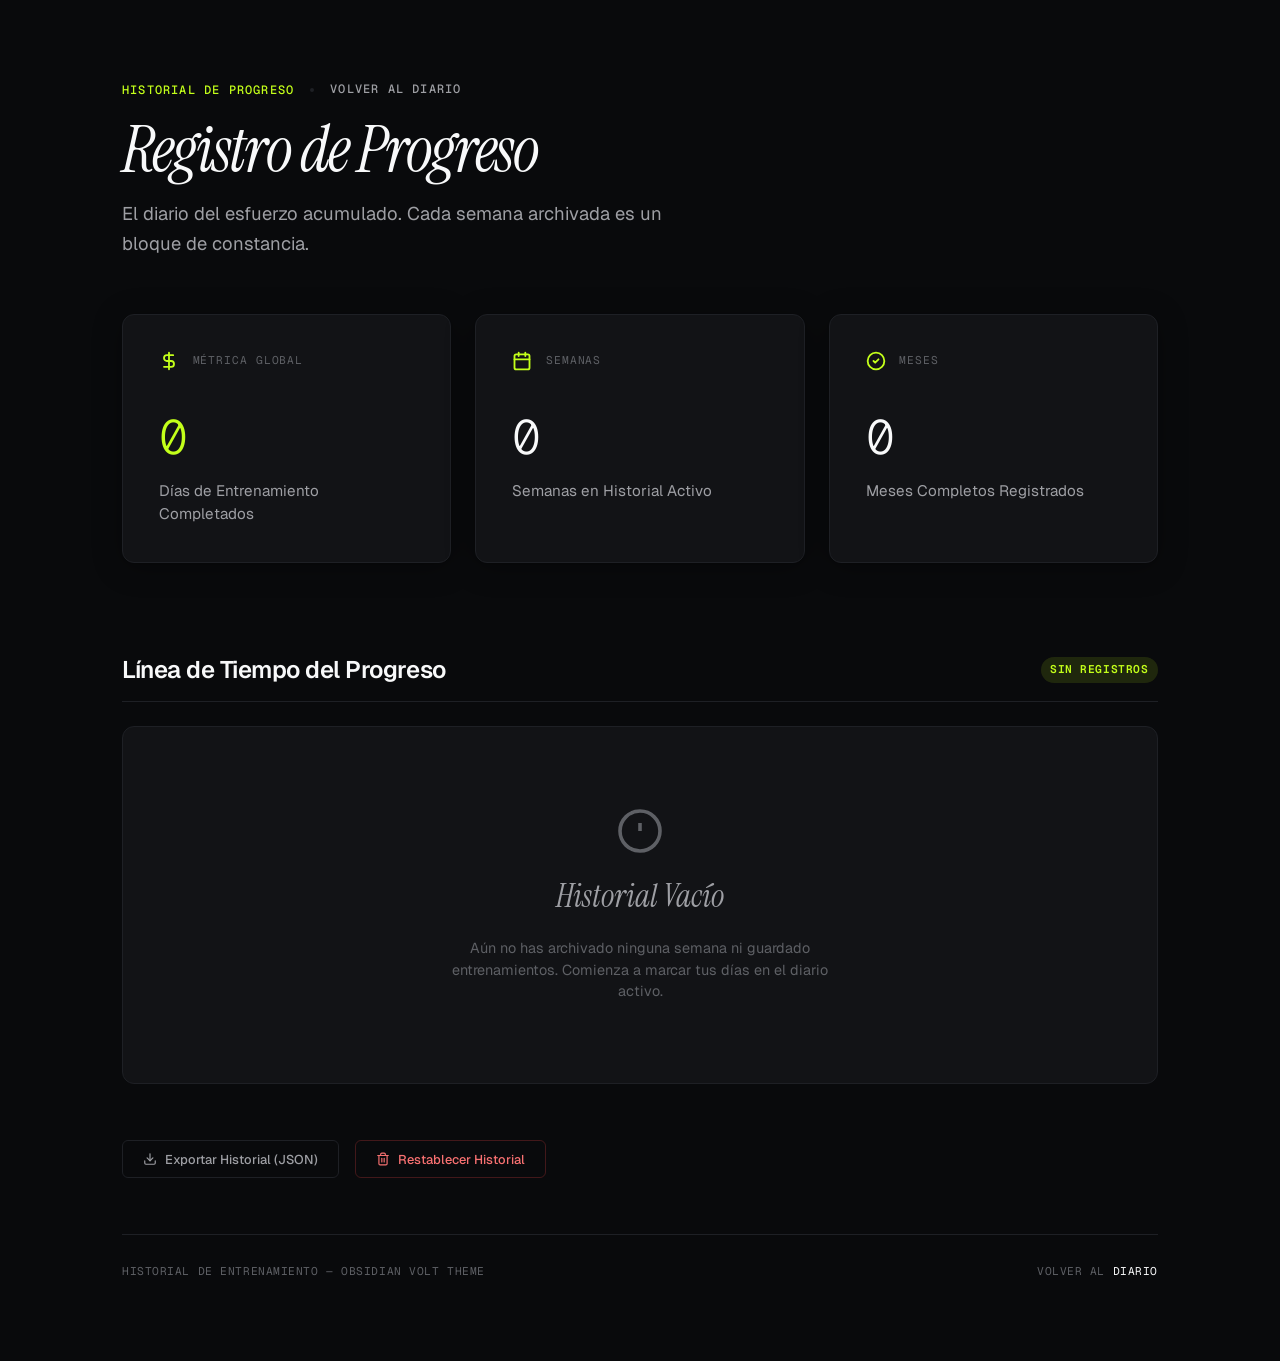
<file: historial.html>
<!DOCTYPE html>
<html lang="es">

<head>
  <meta charset="UTF-8">
  <meta name="viewport" content="width=device-width, initial-scale=1.0">
  <title>Diario de Entrenamiento — Historial de Progreso</title>
  <meta name="description"
    content="Historial completo de progreso de entrenamiento. Agrupación de entrenamientos por semanas y meses.">
  <link rel="preconnect" href="https://fonts.googleapis.com">
  <link rel="preconnect" href="https://fonts.gstatic.com" crossorigin>
  <link
    href="https://fonts.googleapis.com/css2?family=Instrument+Serif:ital@0;1&family=Geist:wght@300;400;500;600;700&family=Geist+Mono:wght@400;500;600&display=swap"
    rel="stylesheet">
  <link rel="stylesheet" href="style.css?v=1.8">
</head>

<body>

  <!-- Background Subtle Blob (Ambient Motion) -->
  <div class="ambient-glow" id="ambientGlow"></div>

  <div class="app-container">

    <!-- Editorial Header -->
    <header class="main-header">
      <div class="header-meta">
        <span class="meta-tag">HISTORIAL DE PROGRESO</span>
        <span class="meta-divider"></span>
        <a href="index.html" class="history-link" id="backToDiaryLink">VOLVER AL DIARIO</a>
      </div>
      <h1 class="main-title">Registro de Progreso</h1>
      <p class="main-subtitle font-serif">El diario del esfuerzo acumulado. Cada semana archivada es un bloque de
        constancia.</p>
    </header>

    <!-- Bento Grid Stats Summary -->
    <section class="bento-grid" id="historyStatsGrid" style="grid-template-rows: auto; margin-bottom: 2rem;">
      <div class="bento-card">
        <div class="card-header">
          <div class="card-header-left">
            <svg class="card-icon" viewBox="0 0 24 24" fill="none" stroke="currentColor" stroke-width="2.2">
              <path d="M12 2v20M17 5H9.5a3.5 3.5 0 0 0 0 7h5a3.5 3.5 0 0 1 0 7H6" stroke-linecap="round"
                stroke-linejoin="round" />
            </svg>
            <span class="card-category">MÉTRICA GLOBAL</span>
          </div>
        </div>
        <div class="card-body" style="gap: 0.25rem;">
          <h2 class="card-title" id="statTotalWorkouts"
            style="font-size: 3rem; font-family: var(--font-mono); font-weight: 300; color: var(--volt-primary);">0</h2>
          <p class="section-block-text">Días de Entrenamiento Completados</p>
        </div>
      </div>

      <div class="bento-card">
        <div class="card-header">
          <div class="card-header-left">
            <svg class="card-icon" viewBox="0 0 24 24" fill="none" stroke="currentColor" stroke-width="2.2">
              <rect x="3" y="4" width="18" height="18" rx="2" ry="2" stroke-linecap="round" stroke-linejoin="round" />
              <line x1="16" y1="2" x2="16" y2="6" stroke-linecap="round" stroke-linejoin="round" />
              <line x1="8" y1="2" x2="8" y2="6" stroke-linecap="round" stroke-linejoin="round" />
              <line x1="3" y1="10" x2="21" y2="10" stroke-linecap="round" stroke-linejoin="round" />
            </svg>
            <span class="card-category">SEMANAS</span>
          </div>
        </div>
        <div class="card-body" style="gap: 0.25rem;">
          <h2 class="card-title" id="statTotalWeeks"
            style="font-size: 3rem; font-family: var(--font-mono); font-weight: 300; color: var(--text-primary);">0</h2>
          <p class="section-block-text">Semanas en Historial Activo</p>
        </div>
      </div>

      <div class="bento-card">
        <div class="card-header">
          <div class="card-header-left">
            <svg class="card-icon" viewBox="0 0 24 24" fill="none" stroke="currentColor" stroke-width="2.2">
              <circle cx="12" cy="12" r="10" stroke-linecap="round" stroke-linejoin="round" />
              <path d="m9 12 2 2 4-4" stroke-linecap="round" stroke-linejoin="round" />
            </svg>
            <span class="card-category">MESES</span>
          </div>
        </div>
        <div class="card-body" style="gap: 0.25rem;">
          <h2 class="card-title" id="statTotalMonths"
            style="font-size: 3rem; font-family: var(--font-mono); font-weight: 300; color: var(--text-primary);">0</h2>
          <p class="section-block-text">Meses Completos Registrados</p>
        </div>
      </div>
    </section>

    <!-- Main History Timeline Section -->
    <main class="history-main">
      <div class="history-section-header">
        <h2 class="history-section-title">Línea de Tiempo del Progreso</h2>
        <span class="badge badge-volt" id="historyStatusBadge">CARGANDO REGISTROS...</span>
      </div>

      <div id="historyTreeContainer" class="history-tree">
        <!-- Rendered dynamically by JS -->
      </div>

      <!-- Settings & Utilities -->
      <div class="history-actions-panel">
        <button class="history-util-btn btn-export" onclick="exportHistoryData()">
          <svg viewBox="0 0 24 24" fill="none" stroke="currentColor" stroke-width="2" stroke-linecap="round"
            stroke-linejoin="round">
            <path d="M21 15v4a2 2 0 0 1-2 2H5a2 2 0 0 1-2-2v-4"></path>
            <polyline points="7 10 12 15 17 10"></polyline>
            <line x1="12" y1="15" x2="12" y2="3"></line>
          </svg>
          Exportar Historial (JSON)
        </button>
        <button class="history-util-btn btn-reset" onclick="resetHistoryData()">
          <svg viewBox="0 0 24 24" fill="none" stroke="currentColor" stroke-width="2" stroke-linecap="round"
            stroke-linejoin="round">
            <polyline points="3 6 5 6 21 6"></polyline>
            <path d="M19 6v14a2 2 0 0 1-2 2H7a2 2 0 0 1-2-2V6m3 0V4a2 2 0 0 1 2-2h4a2 2 0 0 1 2 2v2"></path>
            <line x1="10" y1="11" x2="10" y2="17"></line>
            <line x1="14" y1="11" x2="14" y2="17"></line>
          </svg>
          Restablecer Historial
        </button>
      </div>
    </main>

    <!-- Minimal Footer -->
    <footer class="main-footer">
      <span class="footer-meta">Historial de Entrenamiento — Obsidian Volt Theme</span>
      <span class="footer-meta">VOLVER AL <a href="index.html"
          style="color: var(--text-primary); text-decoration: none;">DIARIO</a></span>
    </footer>

  </div>

  <script src="historial.js?v=1.2"></script>
</body>

</html>
</file>
<file: style.css>
/* ==========================================================================
   DESIGN SYSTEM & VARIABLES (Obsidian Volt Theme - Dark Athletic)
   ========================================================================== */
:root {
  /* Colors */
  --canvas-bg: #090A0C;
  --surface-card: #121316;
  --border-color: #1E2025;
  --border-color-hover: #2E313A;
  --text-primary: #F8F9FA;
  --text-secondary: #9E9FA4;
  --text-muted: #5E6065;
  
  /* Volt Accent */
  --volt-primary: #C3FF1A;
  --volt-primary-hover: #B2EC12;
  --volt-glow: rgba(195, 255, 26, 0.15);

  /* Muted Pastels (Accents in Dark Mode) */
  --pastel-red-bg: rgba(239, 68, 68, 0.15);
  --pastel-red-text: #F87171;
  --pastel-blue-bg: rgba(59, 130, 246, 0.15);
  --pastel-blue-text: #60A5FA;
  --pastel-green-bg: rgba(16, 185, 129, 0.15);
  --pastel-green-text: #34D399;
  --pastel-yellow-bg: rgba(245, 158, 11, 0.15);
  --pastel-yellow-text: #FBBF24;

  /* Typography */
  --font-sans: 'Geist', 'SF Pro Display', -apple-system, BlinkMacSystemFont, 'Segoe UI', Roboto, sans-serif;
  --font-serif: 'Instrument Serif', 'Playfair Display', Georgia, serif;
  --font-mono: 'Geist Mono', 'SF Mono', 'JetBrains Mono', monospace;

  /* Animation Curves */
  --ease-out: cubic-bezier(0.23, 1, 0.32, 1);
  --ease-in-out: cubic-bezier(0.77, 0, 0.175, 1);
  --ease-drawer: cubic-bezier(0.32, 0.72, 0, 1);
  
  /* Shadows (Dark-optimized) */
  --shadow-subtle: 0 4px 30px rgba(0, 0, 0, 0.3), 0 1px 3px rgba(0, 0, 0, 0.2);
  --shadow-hover: 0 15px 50px rgba(0, 0, 0, 0.5), 0 2px 8px rgba(0, 0, 0, 0.3);
}

/* ==========================================================================
   RESET & SYSTEM DEFAULTS
   ========================================================================== */
*, *::before, *::after {
  box-sizing: border-box;
  margin: 0;
  padding: 0;
}

html, body {
  background-color: var(--canvas-bg);
  color: var(--text-primary);
  font-family: var(--font-sans);
  line-height: 1.6;
  -webkit-font-smoothing: antialiased;
  -moz-osx-font-smoothing: grayscale;
  max-width: 100%;
  overflow-x: hidden;
  position: relative;
  min-height: 100vh;
}

/* Background Ambient Glow (Volt Accent) */
.ambient-glow {
  position: fixed;
  top: -10%;
  left: 35%;
  width: 60vw;
  height: 60vw;
  background: radial-gradient(circle, rgba(195, 255, 26, 0.02) 0%, rgba(9, 10, 12, 0) 70%);
  z-index: -1;
  pointer-events: none;
  animation: floatAmbient 25s infinite alternate ease-in-out;
}

@keyframes floatAmbient {
  0% {
    transform: translate(0, 0) scale(1);
  }
  100% {
    transform: translate(-10%, 15%) scale(1.1);
  }
}

/* ==========================================================================
   LAYOUT CONTAINERS
   ========================================================================== */
.app-container {
  max-width: 1100px;
  margin: 0 auto;
  padding: 5rem 2rem;
  display: flex;
  flex-direction: column;
  gap: 3.5rem;
}

/* ==========================================================================
   TYPOGRAPHY & HEADERS
   ========================================================================== */
.main-header {
  display: flex;
  flex-direction: column;
  gap: 1rem;
  animation: slideFadeIn 600ms var(--ease-out) forwards;
}

.header-meta {
  display: flex;
  align-items: center;
  flex-wrap: wrap;
  gap: 0.5rem 1rem;
  font-family: var(--font-mono);
  font-size: 0.75rem;
  font-weight: 500;
  letter-spacing: 0.1em;
  color: var(--text-muted);
}

.meta-tag {
  color: var(--volt-primary);
}

.meta-divider {
  width: 4px;
  height: 4px;
  background-color: var(--border-color);
  border-radius: 50%;
}

.history-link {
  color: var(--text-secondary);
  text-decoration: none;
  border-bottom: 1px dashed transparent;
  transition: color 150ms var(--ease-out), border-color 150ms var(--ease-out);
}

.history-link:hover {
  color: var(--volt-primary);
  border-bottom-color: var(--volt-primary);
}

.main-title {
  font-family: var(--font-serif);
  font-size: 4rem;
  font-weight: 400;
  font-style: italic;
  line-height: 1.05;
  letter-spacing: -0.03em;
  color: var(--text-primary);
}

.main-subtitle {
  font-family: var(--font-sans);
  font-size: 1.15rem;
  font-weight: 400;
  color: var(--text-secondary);
  max-width: 600px;
}

/* ==========================================================================
   NAVIGATION (Calendar Tabs)
   ========================================================================== */
.calendar-nav {
  position: sticky;
  top: 1rem;
  z-index: 10;
  animation: slideFadeIn 600ms var(--ease-out) forwards;
  animation-delay: 80ms;
  opacity: 0;
  width: 100%;
  max-width: 100%;
  min-width: 0;
}

.nav-scroll-wrapper {
  display: flex;
  gap: 0.75rem;
  background: rgba(18, 19, 22, 0.85);
  backdrop-filter: blur(12px);
  -webkit-backdrop-filter: blur(12px);
  padding: 0.5rem;
  border-radius: 12px;
  border: 1px solid var(--border-color);
  overflow-x: auto;
  scrollbar-width: none; /* Firefox */
  width: 100%;
  max-width: 100%;
  min-width: 0;
}

.nav-scroll-wrapper::-webkit-scrollbar {
  display: none; /* Safari / Chrome */
}

.day-btn {
  flex: 1;
  min-width: 110px;
  background: transparent;
  border: 1px solid transparent;
  padding: 0.75rem 1rem;
  border-radius: 8px;
  cursor: pointer;
  display: flex;
  flex-direction: column;
  align-items: flex-start;
  gap: 0.25rem;
  text-align: left;
  transition: background 150ms var(--ease-out), border 150ms var(--ease-out), transform 150ms var(--ease-out);
}

@media (hover: hover) and (pointer: fine) {
  .day-btn:hover {
    background: rgba(255, 255, 255, 0.03);
    border-color: var(--border-color);
  }
}

.day-btn:active {
  transform: scale(0.97);
}

.day-btn.active {
  background: var(--volt-primary);
  border-color: var(--volt-primary);
}

.day-name {
  font-size: 0.75rem;
  font-family: var(--font-mono);
  text-transform: uppercase;
  letter-spacing: 0.05em;
  font-weight: 600;
  color: var(--text-muted);
}

.day-btn.active .day-name {
  color: #384F00;
}

.day-routine-name {
  font-size: 0.95rem;
  font-weight: 600;
  color: var(--text-primary);
  white-space: nowrap;
}

.day-btn.active .day-routine-name {
  color: #000000;
}

/* Indicators for Completion */
.day-completion-dot {
  width: 5px;
  height: 5px;
  background-color: var(--volt-primary);
  border-radius: 50%;
  margin-top: 0.25rem;
  opacity: 0;
  transition: opacity 200ms ease;
}

.day-btn.completed .day-completion-dot {
  opacity: 1;
}

.day-btn.active.completed .day-completion-dot {
  background-color: #000000;
}

/* ==========================================================================
   BENTO GRID SYSTEM
   ========================================================================== */
.bento-grid {
  display: grid;
  grid-template-columns: repeat(3, minmax(0, 1fr));
  grid-auto-rows: auto;
  gap: 1.5rem;
  animation: slideFadeIn 600ms var(--ease-out) forwards;
  animation-delay: 160ms;
  opacity: 0;
  min-width: 0;
}

.col-span-2 {
  grid-column: span 2;
}

.row-span-2 {
  grid-row: span 2;
}

.bento-card {
  background-color: var(--surface-card);
  border: 1px solid var(--border-color);
  border-radius: 12px;
  padding: 2.25rem;
  display: flex;
  flex-direction: column;
  gap: 1.75rem;
  position: relative;
  transition: border-color 200ms var(--ease-out), box-shadow 200ms var(--ease-out);
  box-shadow: var(--shadow-subtle);
}

@media (hover: hover) and (pointer: fine) {
  .bento-card:hover {
    border-color: var(--border-color-hover);
    box-shadow: var(--shadow-hover);
  }
}

/* Bento Card Header */
.card-header {
  display: flex;
  align-items: flex-start;
  justify-content: space-between;
  gap: 1rem;
}

.card-header-left {
  display: flex;
  align-items: center;
  gap: 0.85rem;
}

.card-icon {
  width: 20px;
  height: 20px;
  color: var(--volt-primary);
  flex-shrink: 0;
}

.title-wrapper {
  display: flex;
  flex-direction: column;
  gap: 0.15rem;
}

.card-category {
  font-family: var(--font-mono);
  font-size: 0.7rem;
  letter-spacing: 0.08em;
  text-transform: uppercase;
  color: var(--text-muted);
}

.card-title {
  font-size: 1.35rem;
  font-weight: 600;
  letter-spacing: -0.01em;
  color: var(--text-primary);
}

/* Badges */
.badge {
  font-family: var(--font-mono);
  font-size: 0.7rem;
  font-weight: 600;
  letter-spacing: 0.05em;
  padding: 0.25rem 0.6rem;
  border-radius: 9999px;
  text-transform: uppercase;
}

.badge-green {
  background-color: var(--pastel-green-bg);
  color: var(--pastel-green-text);
}

.badge-blue {
  background-color: var(--pastel-blue-bg);
  color: var(--pastel-blue-text);
}

.badge-red {
  background-color: var(--pastel-red-bg);
  color: var(--pastel-red-text);
}

.badge-yellow {
  background-color: var(--pastel-yellow-bg);
  color: var(--pastel-yellow-text);
}

.badge-volt {
  background-color: rgba(195, 255, 26, 0.12);
  color: var(--volt-primary);
}

/* ==========================================================================
   CARD BODY CONTENTS
   ========================================================================== */
.card-body {
  display: flex;
  flex-direction: column;
  gap: 1.5rem;
  height: 100%;
}

.divider {
  width: 100%;
  height: 1px;
  background-color: var(--border-color);
}

.section-block {
  display: flex;
  flex-direction: column;
  gap: 0.5rem;
}

.section-block-title {
  font-size: 0.85rem;
  font-family: var(--font-mono);
  text-transform: uppercase;
  letter-spacing: 0.05em;
  color: var(--text-muted);
}

.section-block-text {
  font-size: 0.95rem;
  color: var(--text-secondary);
  line-height: 1.5;
}

/* ==========================================================================
   EXERCISE CONTAINER & DETAIL ITEMS
   ========================================================================== */
.exercises-container {
  display: flex;
  flex-direction: column;
  gap: 1.25rem;
}

.exercise-row {
  border: 1px solid var(--border-color);
  border-radius: 8px;
  padding: 1.25rem;
  display: flex;
  flex-direction: column;
  gap: 1rem;
  background-color: #17181D;
  transition: border-color 200ms var(--ease-out), background-color 200ms var(--ease-out);
}

.exercise-row.completed {
  border-color: rgba(195, 255, 26, 0.25);
  background-color: rgba(195, 255, 26, 0.02);
}

.exercise-meta-row {
  display: flex;
  align-items: flex-start;
  justify-content: space-between;
  gap: 1rem;
}

.exercise-info {
  display: flex;
  align-items: flex-start;
  gap: 0.75rem;
}

.exercise-num {
  font-family: var(--font-mono);
  font-size: 0.85rem;
  color: var(--text-muted);
  margin-top: 0.15rem;
}

.exercise-name-wrapper {
  display: flex;
  flex-direction: column;
  gap: 0.25rem;
  align-items: flex-start;
  text-align: left;
}

.exercise-name {
  font-size: 1.05rem;
  font-weight: 600;
  color: var(--text-primary);
  text-align: left;
}

.exercise-notes {
  font-size: 0.85rem;
  color: var(--text-secondary);
  line-height: 1.4;
  text-align: left;
}

.exercise-badge-container {
  display: flex;
  align-items: center;
  gap: 0.5rem;
}

/* Interactive Sets & Tracking Panel */
.exercise-tracking {
  display: flex;
  flex-wrap: wrap;
  gap: 1rem;
  align-items: center;
  justify-content: space-between;
  border-top: 1px solid var(--border-color);
  padding-top: 0.85rem;
}

.sets-group {
  display: flex;
  flex-wrap: wrap;
  gap: 0.75rem 0.5rem;
  align-items: center;
}

.set-track-item {
  display: flex;
  align-items: center;
  gap: 0.4rem;
  font-size: 0.85rem;
}

.set-label {
  font-family: var(--font-mono);
  color: var(--text-secondary);
}

.rep-input {
  width: 44px;
  height: 28px;
  border: 1px solid var(--border-color);
  border-radius: 4px;
  text-align: center;
  font-family: var(--font-mono);
  font-size: 0.85rem;
  color: var(--text-primary);
  background-color: #0E0F12;
  transition: border-color 150ms var(--ease-out);
}

.rep-input:focus {
  outline: none;
  border-color: var(--volt-primary);
}

/* Custom Mini Checkbox Button for Series */
.set-checkbox-label {
  display: flex;
  align-items: center;
  justify-content: center;
  width: 28px;
  height: 28px;
  border: 1px solid var(--border-color);
  border-radius: 4px;
  background-color: #0E0F12;
  cursor: pointer;
  transition: background-color 150ms var(--ease-out), border-color 150ms var(--ease-out), transform 100ms var(--ease-out);
}

.set-checkbox-label:active {
  transform: scale(0.92);
}

.set-checkbox {
  display: none;
}

.set-checkbox-label svg {
  width: 12px;
  height: 12px;
  color: transparent;
  transition: color 150ms var(--ease-out);
}

.set-checkbox:checked + .set-checkbox-label {
  background-color: var(--volt-primary);
  border-color: var(--volt-primary);
}

.set-checkbox:checked + .set-checkbox-label svg {
  color: #000000;
}

/* Rest day card state */
.rest-day-message {
  display: flex;
  flex-direction: column;
  align-items: center;
  justify-content: center;
  padding: 4rem 2rem;
  text-align: center;
  gap: 1.25rem;
}

.rest-title {
  font-family: var(--font-serif);
  font-size: 2.5rem;
  font-style: italic;
  font-weight: 400;
  color: var(--volt-primary);
}

.rest-desc {
  max-width: 450px;
  color: var(--text-secondary);
}

/* ==========================================================================
   SUPPLEMENTS & CHECKBOX LIST
   ========================================================================== */
.supplements-list {
  display: flex;
  flex-direction: column;
  gap: 0.85rem;
}

.supplement-item {
  display: flex;
  align-items: center;
  gap: 0.75rem;
  cursor: pointer;
}

.supp-checkbox {
  display: none;
}

.supp-checkbox-box {
  width: 18px;
  height: 18px;
  border: 1px solid var(--border-color);
  border-radius: 4px;
  background-color: #0E0F12;
  display: flex;
  align-items: center;
  justify-content: center;
  transition: background-color 150ms var(--ease-out), border-color 150ms var(--ease-out);
}

.supp-checkbox-box svg {
  width: 10px;
  height: 10px;
  color: transparent;
  transition: color 150ms var(--ease-out);
}

.supp-checkbox:checked + .supp-checkbox-box {
  background-color: var(--volt-primary);
  border-color: var(--volt-primary);
}

.supp-checkbox:checked + .supp-checkbox-box svg {
  color: #000000;
}

.supp-name {
  font-size: 0.9rem;
  color: var(--text-secondary);
  transition: color 150ms var(--ease-out);
}

.supp-checkbox:checked ~ .supp-name {
  color: var(--volt-primary);
  text-decoration: line-through;
  opacity: 0.7;
}

/* ==========================================================================
   RULES BOXES
   ========================================================================== */
.rules-grid {
  display: grid;
  grid-template-columns: repeat(3, minmax(0, 1fr));
  gap: 2rem;
  border-top: 1px solid var(--border-color);
  padding-top: 1.5rem;
}

.rule-item {
  display: flex;
  flex-direction: column;
  gap: 0.75rem;
}

.rule-number {
  font-family: var(--font-mono);
  font-size: 1.5rem;
  font-weight: 300;
  color: var(--text-muted);
  border-bottom: 1px solid var(--border-color);
  padding-bottom: 0.35rem;
  width: fit-content;
}

.rule-content {
  display: flex;
  flex-direction: column;
  gap: 0.25rem;
}

.rule-title {
  font-size: 0.95rem;
  font-weight: 600;
  color: var(--text-primary);
}

.rule-desc {
  font-size: 0.85rem;
  color: var(--text-secondary);
  line-height: 1.5;
}

/* ==========================================================================
   FOOTER SECTION
   ========================================================================== */
.main-footer {
  display: flex;
  justify-content: space-between;
  align-items: center;
  border-top: 1px solid var(--border-color);
  padding-top: 1.75rem;
  font-family: var(--font-mono);
  font-size: 0.7rem;
  color: var(--text-muted);
  letter-spacing: 0.05em;
  text-transform: uppercase;
}

.kbd-btn {
  font-family: var(--font-mono);
  border: 1px solid var(--border-color);
  border-radius: 4px;
  background: #121316;
  padding: 2px 5px;
  font-size: 0.65rem;
  color: var(--text-primary);
}

/* ==========================================================================
   KEYFRAME ANIMATIONS & EXIT/ENTER STATES
   ========================================================================== */
@keyframes slideFadeIn {
  from {
    opacity: 0;
    transform: translateY(12px);
  }
  to {
    opacity: 1;
    transform: translateY(0);
  }
}

/* Page load stagger delays */
.bento-card:nth-child(1) { animation-delay: 160ms; }
.bento-card:nth-child(2) { animation-delay: 240ms; }
.bento-card:nth-child(3) { animation-delay: 320ms; }
.bento-card:nth-child(4) { animation-delay: 400ms; }

/* Interactive transition classes (applied dynamically) */
.transition-enter {
  opacity: 0;
  transform: translateY(8px);
}

.transition-enter-active {
  opacity: 1;
  transform: translateY(0);
  transition: opacity 250ms var(--ease-out), transform 250ms var(--ease-out);
}

.transition-exit {
  opacity: 1;
  transform: translateY(0);
}

.transition-exit-active {
  opacity: 0;
  transform: translateY(-8px);
  transition: opacity 150ms var(--ease-out), transform 150ms var(--ease-out);
}

/* ==========================================================================
   RESPONSIVE LAYOUTS
   ========================================================================== */
@media (max-width: 1024px) {
  .app-container {
    padding: 3rem 1.5rem;
  }
  .main-title {
    font-size: 3rem;
  }
}

@media (max-width: 850px) {
  .bento-grid {
    grid-template-columns: minmax(0, 1fr);
  }
  .col-span-2 {
    grid-column: span 1;
  }
  .rules-grid {
    grid-template-columns: minmax(0, 1fr);
    gap: 1.5rem;
  }
}

@media (max-width: 768px) {
  .exercise-tracking {
    flex-direction: column;
    align-items: flex-start;
    gap: 0.85rem;
  }
  .sets-group {
    width: 100%;
    justify-content: flex-start;
  }
}

@media (max-width: 480px) {
  .app-container {
    padding: 2rem 1rem;
    gap: 2rem;
  }
  .main-title {
    font-size: 2.5rem;
  }
  .day-btn {
    min-width: 95px;
    padding: 0.6rem 0.8rem;
  }
  .bento-grid {
    gap: 1rem;
  }
  .bento-card {
    padding: 1.25rem 1rem;
  }
  .card-header {
    flex-direction: column;
    align-items: flex-start;
    gap: 0.75rem;
  }
  .card-header-right {
    align-self: flex-start;
  }
  .exercise-row {
    padding: 1rem 0.75rem;
  }
  .exercise-title-row {
    flex-direction: column;
    align-items: flex-start;
    gap: 0.5rem;
  }
  .rep-input {
    width: 34px;
    height: 24px;
    font-size: 0.8rem;
  }
  .set-checkbox-label {
    width: 24px;
    height: 24px;
  }
  .set-track-item {
    font-size: 0.8rem;
    gap: 0.2rem;
  }
  .main-footer {
    flex-direction: column;
    gap: 0.75rem;
    align-items: flex-start;
  }
  .day-finalized-banner {
    flex-direction: column;
    align-items: stretch;
    gap: 1rem;
    padding: 1rem;
  }
  .day-finalized-banner .btn-modify-day {
    width: 100%;
    text-align: center;
  }
  .modal-content {
    padding: 1.5rem 1.25rem;
  }
  
  /* Nested alignment fixes for progress history */
  .month-header {
    padding: 1rem 0.75rem;
  }
  .month-weeks-body {
    padding: 0 0.5rem 0.75rem 0.5rem;
  }
  .week-header {
    padding: 0.85rem 0.6rem;
  }
  .week-days-body {
    padding: 0 0.5rem 0.75rem 0.5rem;
  }
  .history-day-header {
    padding: 0.75rem 0.5rem;
  }
  .history-day-content {
    padding: 0.85rem 0.5rem;
  }
  .day-left {
    gap: 0.5rem;
  }
  .history-day-header .day-right {
    padding-left: 40px;
  }
  .exercise-meta-row {
    gap: 0.5rem;
  }
  .exercise-badge-container {
    margin-left: 20px;
  }
}

/* ==========================================================================
   VISUALIZADOR DE TÉCNICA (Modal Centrado & Botón Volt)
   ========================================================================== */
.exercise-title-row {
  display: flex;
  align-items: center;
  justify-content: flex-start;
  gap: 1rem;
  flex-wrap: wrap;
  text-align: left;
}

.tech-btn {
  font-family: var(--font-sans);
  font-size: 0.75rem;
  font-weight: 500;
  text-transform: uppercase;
  letter-spacing: 0.05em;
  background: rgba(195, 255, 26, 0.08); /* Volt tint */
  color: var(--volt-primary);
  border: 1px solid rgba(195, 255, 26, 0.25);
  padding: 0.35rem 0.75rem;
  border-radius: 6px;
  cursor: pointer;
  transition: background 150ms var(--ease-out), border-color 150ms var(--ease-out), color 150ms var(--ease-out), transform 150ms var(--ease-out);
}

@media (hover: hover) and (pointer: fine) {
  .tech-btn:hover {
    background: rgba(195, 255, 26, 0.15);
    border-color: var(--volt-primary);
    color: #FFFFFF;
  }
}

.tech-btn:active {
  transform: scale(0.96);
}

/* Global Modal Overlay (Blur + Dark backing) */
.modal-overlay {
  position: fixed;
  top: 0;
  left: 0;
  width: 100vw;
  height: 100vh;
  background-color: rgba(0, 0, 0, 0.7);
  backdrop-filter: blur(8px);
  -webkit-backdrop-filter: blur(8px);
  z-index: 1000;
  display: flex;
  align-items: center;
  justify-content: center;
  opacity: 0;
  pointer-events: none;
  transition: opacity 250ms var(--ease-out);
}

.modal-overlay.open {
  opacity: 1;
  pointer-events: auto;
}

/* Modal Popup Content Box (No browser frame chrome, clean Obsidian Card) */
.modal-content {
  background-color: var(--surface-card);
  border: 1px solid var(--border-color);
  border-radius: 16px;
  padding: 2.5rem;
  width: 90%;
  max-width: 440px;
  box-shadow: 0 20px 80px rgba(0, 0, 0, 0.6);
  position: relative;
  transform: scale(0.95);
  transition: transform 250ms var(--ease-out);
  display: flex;
  flex-direction: column;
  gap: 1.25rem;
}

.modal-overlay.open .modal-content {
  transform: scale(1);
}

/* Modal Close Button (Cross Icon) */
.modal-close-btn {
  position: absolute;
  top: 1.25rem;
  right: 1.25rem;
  background: transparent;
  border: none;
  color: var(--text-secondary);
  cursor: pointer;
  padding: 6px;
  display: flex;
  align-items: center;
  justify-content: center;
  border-radius: 6px;
  transition: color 150ms var(--ease-out), background-color 150ms var(--ease-out), transform 100ms var(--ease-out);
}

.modal-close-btn svg {
  width: 18px;
  height: 18px;
}

@media (hover: hover) and (pointer: fine) {
  .modal-close-btn:hover {
    color: var(--text-primary);
    background-color: rgba(255, 255, 255, 0.05);
  }
}

.modal-close-btn:active {
  transform: scale(0.92);
}

/* Modal Body Content */
.modal-body {
  display: flex;
  flex-direction: column;
  gap: 0.75rem;
  text-align: left;
}

.modal-exercise-name {
  font-family: var(--font-sans);
  font-size: 1.35rem;
  font-weight: 700;
  letter-spacing: -0.01em;
  color: var(--text-primary);
}

.modal-exercise-note {
  font-size: 0.9rem;
  color: var(--text-secondary);
  line-height: 1.5;
}

/* Simple Visual GIF Box (Clean white rectangle to wrap the GIF) */
.modal-gif-wrapper {
  background-color: #FFFFFF;
  border: 1px solid var(--border-color);
  border-radius: 8px;
  overflow: hidden;
  display: flex;
  justify-content: center;
  align-items: center;
  padding: 0.5rem;
  margin-top: 0.5rem;
}

.modal-gif {
  max-width: 100%;
  height: auto;
  display: block;
  border-radius: 4px;
}

/* ==========================================================================
   ARCHIVE WIDGET (SUNDAY / REST DAY)
   ========================================================================== */
.archive-section {
  width: 100%;
  margin-top: 2rem;
  display: flex;
  flex-direction: column;
  align-items: center;
}

.archive-divider {
  width: 100%;
  height: 1px;
  background-color: var(--border-color);
  margin-bottom: 2rem;
}

.archive-card {
  background-color: #17181D;
  border: 1px solid var(--border-color);
  border-radius: 12px;
  padding: 2rem;
  max-width: 480px;
  text-align: center;
  display: flex;
  flex-direction: column;
  gap: 1rem;
}

.archive-title {
  font-size: 1.15rem;
  font-weight: 600;
  color: var(--text-primary);
}

.archive-desc {
  font-size: 0.85rem;
  color: var(--text-secondary);
  line-height: 1.5;
}

.archive-btn {
  background-color: var(--volt-primary);
  color: #000000;
  border: 1px solid var(--volt-primary);
  font-family: var(--font-sans);
  font-size: 0.8rem;
  font-weight: 600;
  letter-spacing: 0.05em;
  text-transform: uppercase;
  padding: 0.75rem 1.5rem;
  border-radius: 6px;
  cursor: pointer;
  align-self: center;
  transition: background 150ms var(--ease-out), border-color 150ms var(--ease-out), transform 100ms var(--ease-out);
}

@media (hover: hover) and (pointer: fine) {
  .archive-btn:hover {
    background-color: var(--volt-primary-hover);
    border-color: var(--volt-primary-hover);
  }
}

.archive-btn:active {
  transform: scale(0.97);
}

/* ==========================================================================
   PROGRESS HISTORY STYLES
   ========================================================================== */

/* Main layout wrapper */
.history-main {
  display: flex;
  flex-direction: column;
  gap: 1.5rem;
  animation: slideFadeIn 600ms var(--ease-out) forwards;
  animation-delay: 80ms;
  opacity: 0;
}

.history-section-header {
  display: flex;
  justify-content: space-between;
  align-items: center;
  border-bottom: 1px solid var(--border-color);
  padding-bottom: 0.75rem;
}

.history-section-title {
  font-size: 1.5rem;
  font-weight: 600;
  letter-spacing: -0.02em;
  color: var(--text-primary);
}

/* Empty state message */
.empty-history-message {
  display: flex;
  flex-direction: column;
  align-items: center;
  justify-content: center;
  padding: 5rem 2rem;
  text-align: center;
  background-color: var(--surface-card);
  border: 1px solid var(--border-color);
  border-radius: 12px;
  gap: 1rem;
}

.empty-icon {
  width: 48px;
  height: 48px;
  color: var(--text-muted);
}

.empty-title {
  font-family: var(--font-serif);
  font-size: 2rem;
  font-style: italic;
  font-weight: 400;
  color: var(--text-secondary);
}

.empty-desc {
  max-width: 420px;
  font-size: 0.9rem;
  color: var(--text-muted);
  line-height: 1.5;
}

/* Standalone week active period container */
.active-period-group {
  display: flex;
  flex-direction: column;
  gap: 1.25rem;
}

.period-group-title {
  font-family: var(--font-mono);
  font-size: 0.75rem;
  text-transform: uppercase;
  letter-spacing: 0.08em;
  color: var(--volt-primary);
  margin-top: 1.5rem;
  margin-bottom: 0.25rem;
}

/* Month & Week Collapsible Cards */
.history-month-card {
  background-color: var(--surface-card);
  border: 1px solid var(--border-color);
  border-radius: 12px;
  display: flex;
  flex-direction: column;
  overflow: hidden;
  box-shadow: var(--shadow-subtle);
  transition: border-color 200ms var(--ease-out);
}

.history-month-card.expanded {
  border-color: var(--border-color-hover);
}

.month-header {
  padding: 1.5rem 2rem;
  display: flex;
  justify-content: space-between;
  align-items: center;
  cursor: pointer;
  background-color: rgba(255, 255, 255, 0.01);
  user-select: none;
}

.month-label {
  font-size: 1.25rem;
  font-weight: 700;
  color: var(--text-primary);
  letter-spacing: -0.01em;
}

.month-meta {
  font-family: var(--font-mono);
  font-size: 0.75rem;
  color: var(--text-muted);
}

.month-weeks-body {
  display: none;
  flex-direction: column;
  gap: 1.25rem;
  padding: 0 2rem 2rem 2rem;
}

.history-month-card.expanded .month-weeks-body {
  display: flex;
}

/* History Week Card */
.history-week-card {
  background-color: #17181D;
  border: 1px solid var(--border-color);
  border-radius: 10px;
  display: flex;
  flex-direction: column;
  overflow: hidden;
  transition: border-color 200ms var(--ease-out);
}

.history-week-card.expanded {
  border-color: rgba(195, 255, 26, 0.25);
}

.week-header {
  padding: 1.25rem 1.75rem;
  display: flex;
  justify-content: space-between;
  align-items: center;
  cursor: pointer;
  user-select: none;
}

.header-title-group {
  display: flex;
  align-items: center;
  gap: 0.75rem;
}

.toggle-arrow {
  width: 16px;
  height: 16px;
  color: var(--text-muted);
  transition: transform 200ms var(--ease-out);
}

.history-month-card.expanded > .month-header .toggle-arrow,
.history-week-card.expanded > .week-header .toggle-arrow {
  transform: rotate(90deg);
}

.week-label {
  font-size: 1.05rem;
  font-weight: 600;
  color: var(--text-primary);
}

.week-dates {
  font-family: var(--font-mono);
  font-size: 0.7rem;
  color: var(--text-muted);
  margin-left: 0.5rem;
}

.week-days-body {
  display: none;
  flex-direction: column;
  gap: 0.85rem;
  padding: 0 1.75rem 1.75rem 1.75rem;
}

.history-week-card.expanded .week-days-body {
  display: flex;
}

/* History Day Row */
.history-day-row {
  border: 1px solid var(--border-color);
  border-radius: 6px;
  overflow: hidden;
  background-color: #0E0F12;
  transition: border-color 150ms var(--ease-out);
}

.history-day-row.expanded {
  border-color: var(--border-color-hover);
}

.history-day-header {
  padding: 0.85rem 1.25rem;
  display: flex;
  justify-content: space-between;
  align-items: center;
  cursor: pointer;
  user-select: none;
}

.day-left {
  display: flex;
  align-items: center;
  gap: 1rem;
}

.day-name-tag {
  font-family: var(--font-mono);
  font-size: 0.75rem;
  font-weight: 700;
  color: var(--text-muted);
  width: 32px;
  text-transform: uppercase;
}

.day-title-wrapper {
  display: flex;
  flex-direction: column;
  gap: 0.1rem;
}

.day-routine-type {
  font-family: var(--font-mono);
  font-size: 0.65rem;
  color: var(--volt-primary);
  letter-spacing: 0.05em;
}

.day-title-text {
  font-size: 0.95rem;
  font-weight: 500;
  color: var(--text-primary);
}

.day-right {
  display: flex;
  align-items: center;
  gap: 0.75rem;
}

.expand-day-arrow {
  width: 14px;
  height: 14px;
  color: var(--text-muted);
  transition: transform 200ms var(--ease-out);
}

.history-day-row.expanded .expand-day-arrow {
  transform: rotate(180deg);
}

.history-day-content {
  display: none;
  padding: 1.25rem;
  border-top: 1px solid var(--border-color);
  background-color: #0B0C0E;
}

.history-day-row.expanded .history-day-content {
  display: block;
}

/* Day Details Container */
.day-details-container {
  display: flex;
  flex-direction: column;
  gap: 1.25rem;
}

.history-section-subtitle {
  font-family: var(--font-mono);
  font-size: 0.7rem;
  text-transform: uppercase;
  letter-spacing: 0.05em;
  color: var(--text-muted);
  margin-bottom: 0.75rem;
}

.history-empty-text {
  font-size: 0.85rem;
  color: var(--text-muted);
  font-style: italic;
}

/* History Exercises Detail */
.history-exercise-item {
  display: flex;
  flex-direction: column;
  gap: 0.5rem;
  padding-bottom: 0.75rem;
  border-bottom: 1px solid rgba(255, 255, 255, 0.02);
}

.history-exercise-item:last-child {
  border-bottom: none;
  padding-bottom: 0;
}

.ex-item-info {
  display: flex;
  justify-content: space-between;
  align-items: baseline;
  flex-wrap: wrap;
  gap: 0.5rem;
}

.ex-item-name {
  font-size: 0.9rem;
  font-weight: 600;
  color: var(--text-primary);
}

.ex-item-meta {
  font-size: 0.75rem;
  color: var(--text-muted);
}

.ex-item-sets {
  display: flex;
  flex-wrap: wrap;
  gap: 0.4rem;
}

/* Set Badges */
.history-set-badge {
  font-family: var(--font-mono);
  font-size: 0.65rem;
  padding: 0.15rem 0.4rem;
  border-radius: 4px;
  border: 1px solid var(--border-color);
}

.history-set-badge.completed {
  background-color: rgba(195, 255, 26, 0.06);
  border-color: rgba(195, 255, 26, 0.2);
  color: var(--volt-primary);
}

.history-set-badge.failed {
  background-color: rgba(255, 255, 255, 0.02);
  border-color: var(--border-color);
  color: var(--text-muted);
}

.day-details-divider {
  width: 100%;
  height: 1px;
  background-color: var(--border-color);
}

/* Supplements history tag lists */
.supps-history-block {
  display: flex;
  flex-direction: column;
  gap: 0.5rem;
}

.supps-history-title {
  font-family: var(--font-mono);
  font-size: 0.7rem;
  text-transform: uppercase;
  letter-spacing: 0.05em;
  color: var(--text-muted);
}

.supps-history-tags {
  display: flex;
  flex-wrap: wrap;
  gap: 0.4rem;
}

.supp-history-tag {
  font-size: 0.75rem;
  padding: 0.15rem 0.5rem;
  border-radius: 4px;
  border: 1px solid var(--border-color);
}

.supp-history-tag.completed {
  background-color: rgba(52, 211, 153, 0.06);
  border-color: rgba(52, 211, 153, 0.2);
  color: #34D399;
}

.supp-history-tag.failed {
  background-color: rgba(255, 255, 255, 0.02);
  border-color: var(--border-color);
  color: var(--text-muted);
}

/* Action Control Buttons (bottom of page) */
.history-actions-panel {
  display: flex;
  gap: 1rem;
  margin-top: 2rem;
  flex-wrap: wrap;
}

.history-util-btn {
  font-family: var(--font-sans);
  font-size: 0.8rem;
  font-weight: 500;
  display: flex;
  align-items: center;
  gap: 0.5rem;
  padding: 0.6rem 1.25rem;
  border-radius: 6px;
  cursor: pointer;
  background: transparent;
  transition: background 150ms var(--ease-out), border-color 150ms var(--ease-out), color 150ms var(--ease-out), transform 100ms var(--ease-out);
}

.history-util-btn svg {
  width: 14px;
  height: 14px;
}

.btn-export {
  border: 1px solid var(--border-color);
  color: var(--text-secondary);
}

@media (hover: hover) and (pointer: fine) {
  .btn-export:hover {
    border-color: var(--volt-primary);
    color: var(--volt-primary);
    background-color: rgba(195, 255, 26, 0.02);
  }
}

.btn-reset {
  border: 1px solid rgba(239, 68, 68, 0.25);
  color: #F87171;
}

@media (hover: hover) and (pointer: fine) {
  .btn-reset:hover {
    border-color: #EF4444;
    background-color: rgba(239, 68, 68, 0.05);
  }
}

.history-util-btn:active {
  transform: scale(0.97);
}

@media (max-width: 600px) {
  .history-actions-panel {
    flex-direction: column;
    width: 100%;
  }
  .history-util-btn {
    width: 100%;
    justify-content: center;
  }
  .month-header {
    padding: 1.25rem 1rem;
  }
  .month-weeks-body {
    padding: 0 0.85rem 1rem 0.85rem;
  }
  .week-header {
    flex-direction: column;
    align-items: flex-start;
    gap: 0.75rem;
    padding: 1rem 0.85rem;
  }
  .header-title-group {
    flex-wrap: wrap;
    gap: 0.5rem 0.75rem;
  }
  .week-dates {
    display: block;
    width: 100%;
    margin-left: 28px;
  }
  .week-header .badge {
    align-self: flex-start;
    margin-left: 28px;
  }
  .week-days-body {
    padding: 0 0.85rem 1rem 0.85rem;
  }
  .history-day-header {
    flex-direction: column;
    align-items: flex-start;
    gap: 0.75rem;
    padding: 0.75rem 0.75rem;
  }
  .history-day-header .day-right {
    width: 100%;
    justify-content: space-between;
    padding-left: 48px;
  }
  .history-day-content {
    padding: 1rem 0.75rem;
  }
  .exercise-meta-row {
    flex-direction: column;
    align-items: flex-start;
    gap: 0.75rem;
  }
  .exercise-badge-container {
    align-self: flex-start;
    margin-left: 28px;
  }
}

/* ==========================================================================
   DAY ACTION & FINALIZATION UI
   ========================================================================== */
.day-action-row {
  display: flex;
  justify-content: center;
  margin-top: 2rem;
  border-top: 1px solid var(--border-color);
  padding-top: 1.5rem;
}

.btn-finalize-day {
  background-color: var(--volt-primary);
  color: #000000;
  border: 1px solid var(--volt-primary);
  font-family: var(--font-sans);
  font-size: 0.8rem;
  font-weight: 600;
  letter-spacing: 0.05em;
  text-transform: uppercase;
  padding: 0.75rem 1.5rem;
  border-radius: 6px;
  cursor: pointer;
  transition: background 150ms var(--ease-out), border-color 150ms var(--ease-out), transform 100ms var(--ease-out);
}

@media (hover: hover) and (pointer: fine) {
  .btn-finalize-day:hover {
    background-color: var(--volt-primary-hover);
    border-color: var(--volt-primary-hover);
  }
}

.btn-finalize-day:active {
  transform: scale(0.97);
}

.day-finalized-banner {
  display: flex;
  justify-content: space-between;
  align-items: center;
  background-color: rgba(195, 255, 26, 0.03);
  border: 1px solid rgba(195, 255, 26, 0.15);
  border-radius: 8px;
  padding: 1rem 1.5rem;
  margin-top: 2rem;
}

.banner-left {
  display: flex;
  align-items: center;
  gap: 0.75rem;
  color: var(--volt-primary);
  font-weight: 600;
  font-size: 0.85rem;
  font-family: var(--font-sans);
  text-transform: uppercase;
  letter-spacing: 0.05em;
}

.success-icon {
  width: 18px;
  height: 18px;
  flex-shrink: 0;
}

.btn-modify-day {
  background-color: transparent;
  color: var(--text-secondary);
  border: 1px solid var(--border-color);
  font-family: var(--font-sans);
  font-size: 0.75rem;
  font-weight: 500;
  padding: 0.5rem 1rem;
  border-radius: 4px;
  cursor: pointer;
  transition: background 150ms var(--ease-out), border-color 150ms var(--ease-out), color 150ms var(--ease-out), transform 100ms var(--ease-out);
}

@media (hover: hover) and (pointer: fine) {
  .btn-modify-day:hover {
    border-color: var(--text-primary);
    color: var(--text-primary);
    background-color: rgba(255, 255, 255, 0.02);
  }
}

.btn-modify-day:active {
  transform: scale(0.97);
}
</file>
